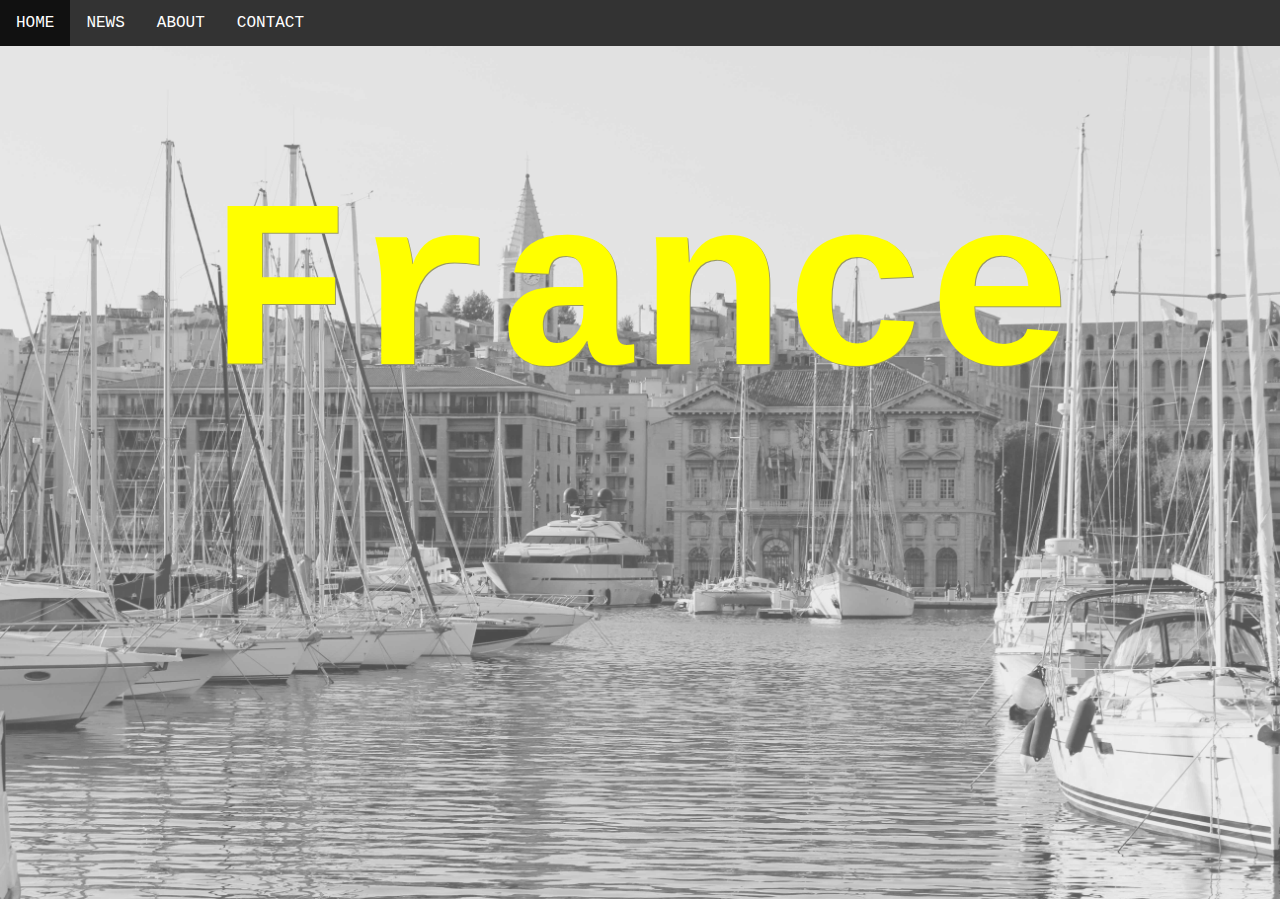
<file: france.html>
<html>
	<head>
		<link rel=stylesheet type="text/css" href="style.css"></style>
		<script src="https://ajax.googleapis.com/ajax/libs/jquery/1.12.4/jquery.min.js"></script>
		<script type="text/javascript" src="france.js"></script>
		<title>France</title>
	</head>
	
	<body leftmargin="0" topmargin="0" marginwidth="0" marginheight="0" rightmargin="0" style="width:100%; height:100%, top:0;left:0;position:fixed;">
		<ul>
  			<li><a href="index.html">HOME</a></li>
  			<li><a href="#news">NEWS</a></li>
  			<li><a href="#about">ABOUT</a></li>
  			<li><a href="#contact">CONTACT</a></li>
		</ul>
		
		<div style="text-align: center;">
			<div style="height:100%;">
				<div id="capa1">
					<h1>France</h1>
				</div>
				<div id="capa2">
					<a href="blog_F.html"><img id="imagenes_F" src="" style="width:100%; height:100%, top:0;left:0;position:fixed;"></a>
				</div>
			</div>
		</div><br>
	</body>
	
</html>
</file>
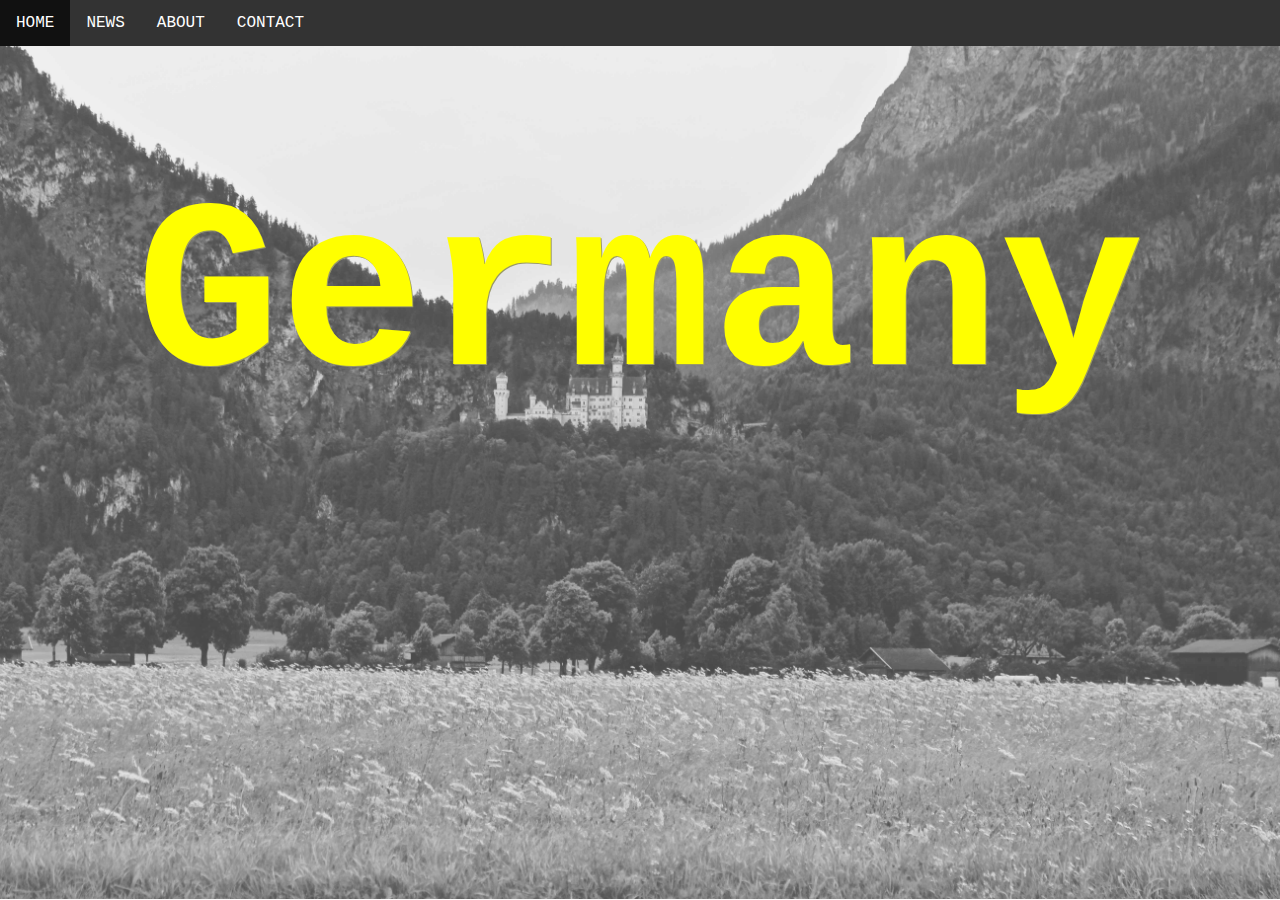
<file: germany.html>
<html>
	<head>
		<link rel=stylesheet type="text/css" href="style.css">
		<script src="https://ajax.googleapis.com/ajax/libs/jquery/1.12.4/jquery.min.js"></script>
		<script type="text/javascript" src="main.js"></script>
		<title>Germany</title>
	</head>
	
	<body leftmargin="0" topmargin="0" marginwidth="0" marginheight="0" rightmargin="0" style="width:100%; height:100%, top:0;left:0;position:fixed;">
		<ul>
  			<li><a href="index.html">HOME</a></li>
  			<li><a href="#news">NEWS</a></li>
  			<li><a href="#about">ABOUT</a></li>
  			<li><a href="#contact">CONTACT</a></li>
		</ul>
		
		<div style="text-align: center;">
			<div style="height:100%;">
				<div id="capa1">
					<h1>Germany</h1>
				</div>
				<div id="capa2">
					<a href="blog_G.html"><img src="" alt="" id="imagenes_G" style="width:100%; height:100%, top:0;left:0;position:fixed;"></a>
				</div>
			</div>
		</div><br>
	</body>
	
</html>
</file>
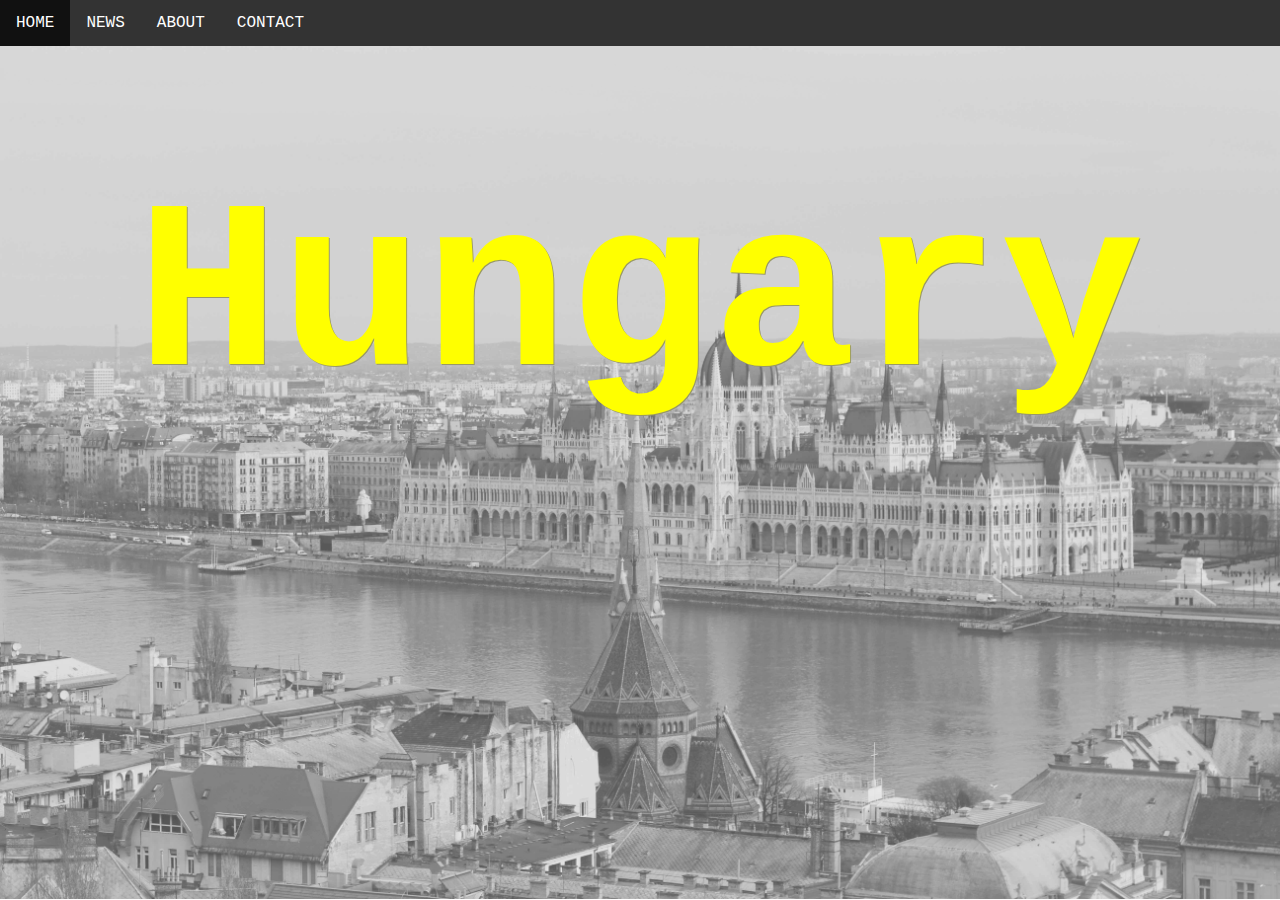
<file: hungary.html>
<html>
	<head>
		<link rel=stylesheet type="text/css" href="style.css"></style>
		<script src="https://ajax.googleapis.com/ajax/libs/jquery/1.12.4/jquery.min.js"></script>
		<script type="text/javascript" src="hungary.js"></script>
		<title>Hungary</title>
	</head>
	
	<body leftmargin="0" topmargin="0" marginwidth="0" marginheight="0" rightmargin="0" style="width:100%; height:100%, top:0;left:0;position:fixed;">
		<ul>
  			<li><a href="index.html">HOME</a></li>
  			<li><a href="#news">NEWS</a></li>
  			<li><a href="#about">ABOUT</a></li>
  			<li><a href="#contact">CONTACT</a></li>
		</ul>
		
		<div style="text-align: center;">
			<div style="height:100%;">
				<div id="capa1">
					<h1>Hungary</h1>
				</div>
				<div id="capa2">
					<a href="blog_H.html"><img id="imagenes_H" src="" style="width:100%; height:100%, top:0;left:0;position:fixed;"></a>
				</div>
			</div>
		</div><br>
	</body>
	
</html>
</file>
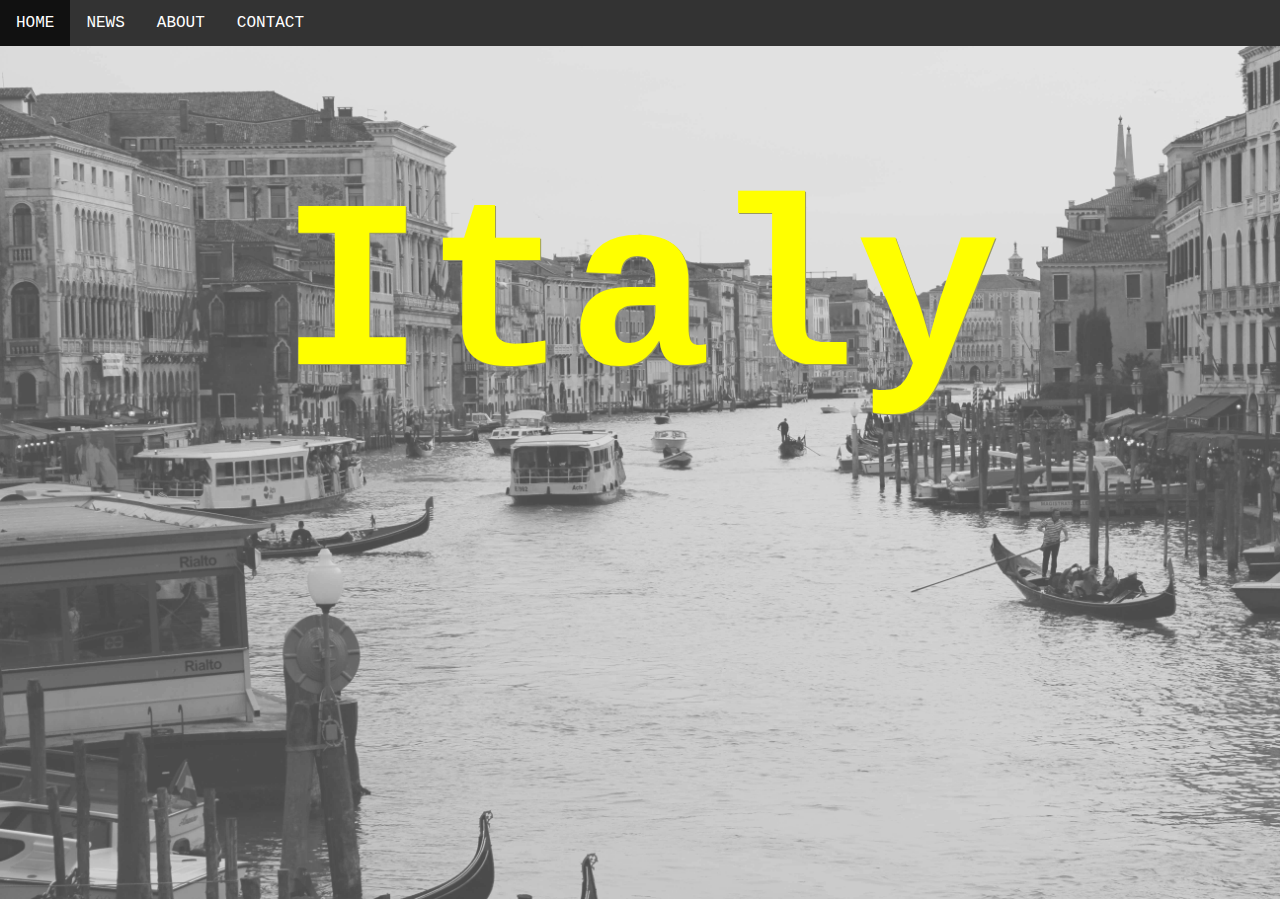
<file: italy.html>
<html>
	<head>
		<link rel=stylesheet type="text/css" href="style.css"></style>
		<script src="https://ajax.googleapis.com/ajax/libs/jquery/1.12.4/jquery.min.js"></script>
		<script type="text/javascript" src="italy.js"></script>
		<title>Italy</title>
	</head>
	
	<body leftmargin="0" topmargin="0" marginwidth="0" marginheight="0" rightmargin="0" style="width:100%; height:100%, top:0;left:0;position:fixed;">
		<ul>
  			<li><a href="index.html">HOME</a></li>
  			<li><a href="#news">NEWS</a></li>
  			<li><a href="#about">ABOUT</a></li>
  			<li><a href="#contact">CONTACT</a></li>
		</ul>
		
		<div style="text-align: center;">
			<div style="height:100%;">
				<div id="capa1">
					<h1>Italy</h1>
				</div>
				<div id="capa2">
					<a href="blog_I.html"><img id="imagenes_I" src="" alt="" style="width:100%; height:100%, top:0;left:0;position:fixed;"></a>
				</div>
			</div>
		</div><br>
	</body>
	
</html>
</file>
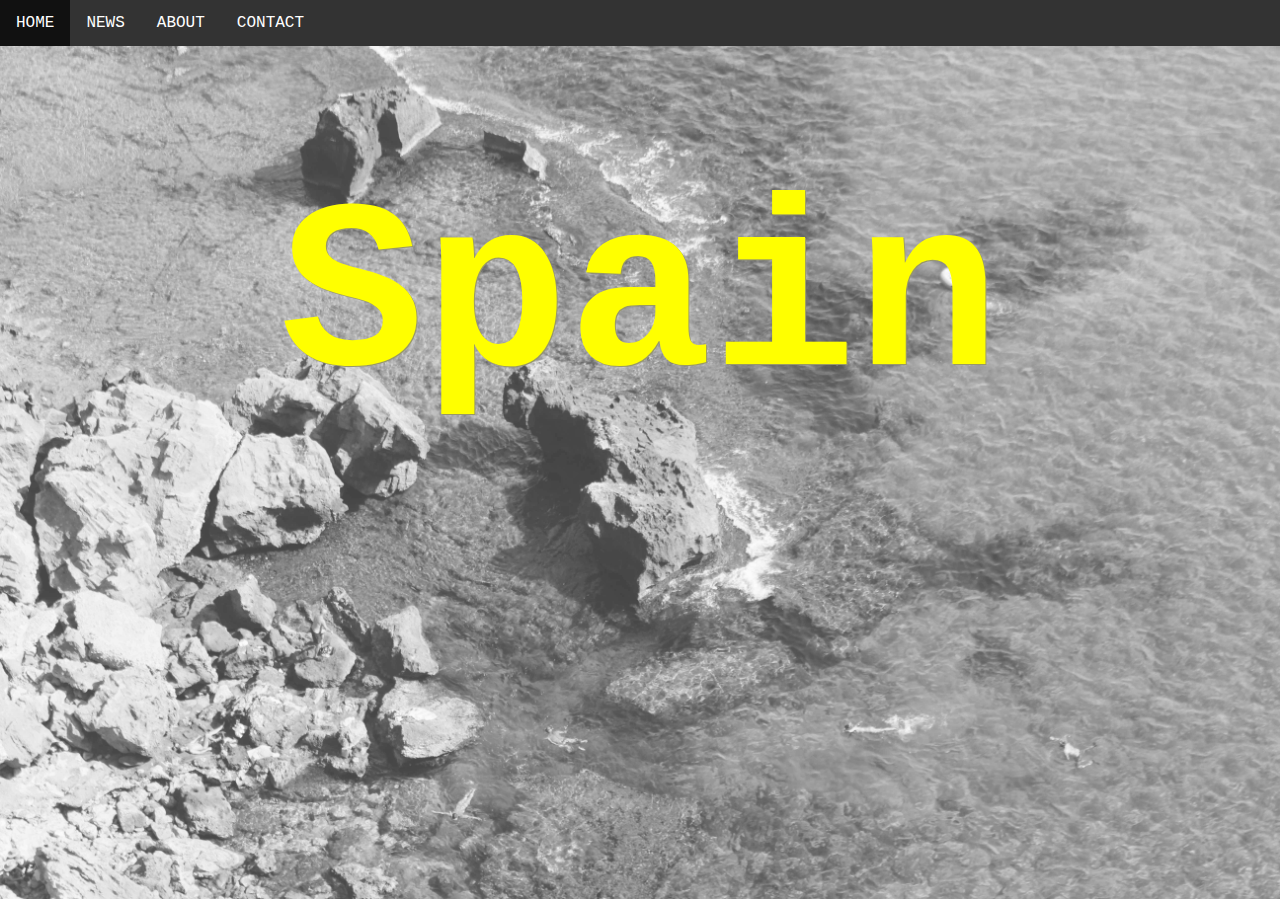
<file: spain.html>
<html>
	<head>
		<link rel=stylesheet type="text/css" href="style.css"></style>
		<script src="https://ajax.googleapis.com/ajax/libs/jquery/1.12.4/jquery.min.js"></script>
		<script type="text/javascript" src="spain.js"></script>
		<title>Spain</title>
	</head>
	
	<body leftmargin="0" topmargin="0" marginwidth="0" marginheight="0" rightmargin="0" style="width:100%; height:100%, top:0;left:0;position:fixed;">
		<ul>
  			<li><a href="index.html">HOME</a></li>
  			<li><a href="#news">NEWS</a></li>
  			<li><a href="#about">ABOUT</a></li>
  			<li><a href="#contact">CONTACT</a></li>
		</ul>
		
		<div style="text-align: center;">
			<div style="height:100%;">
				<div id="capa1">
					<h1>Spain</h1>
				</div>
				<div id="capa2">
					<a href="blog_S.html"><img id="imagenes_S" src="" style="width:100%; height:100%, top:0;left:0;position:fixed;"></a>
				</div>
			</div>
		</div><br>
	</body>
	
</html>
</file>
<file: style.css>
html{
				width:100%;
				height:100%;
				margin: 0px;
				color: #333;
				
			}

			ul {
			    list-style-type: none;
			    margin: 0;
			    padding: 0;
			    overflow: hidden;
			    background-color: #333;
			    font-family: courier;

			}

			li {
			    float: left;
			}

			li a {
			    display: inline-block;
			    color: white;
			    text-align: center;
			    padding: 14px 16px;
			    text-decoration: none;
			}

			li a:hover {
			    background-color: #111;
			}

			footer{
				background-color: #333;
				color: white;
				padding: 14px 16px;
			}
			.country{
				background-color: black
				width:30%;
			}
			#capa1{
				position:absolute; z-index:1;
				color:yellow;
				text-shadow: 1px 1px #999966;
				
				left:5%;
				right:5%;
				top:5%;
				bottom: 5%;
				font-size: 120px;
				font-family: courier;

			}
			#capa2{
				position: absolute; z-index:0;
				opacity: 80%;
			}
			h2{
				font-family: courier;
			}

			div.img {
    		margin: 2.5%;
    		border: 1px solid #ccc;
    		float: left;
    		width: 28%;
			}

			div.img:hover {
			    border: 1px solid #777;

			}

			div.img img {
			    width: 100%;
			    height: auto;
			}

			div.desc {
			    padding: 15px;
			    text-align: center;
			    font-family: courier;
			}

/* IMAGENES BLOG */
	.blog{
		
	}

	.blog_img{
		width: 60%;
	}

	.blog_sbtitols{
		color: #333;
	}

	.blog_text{
		margin-left:20%;
		margin-right:20%; 
		text-align: justify;
	}
</file>
